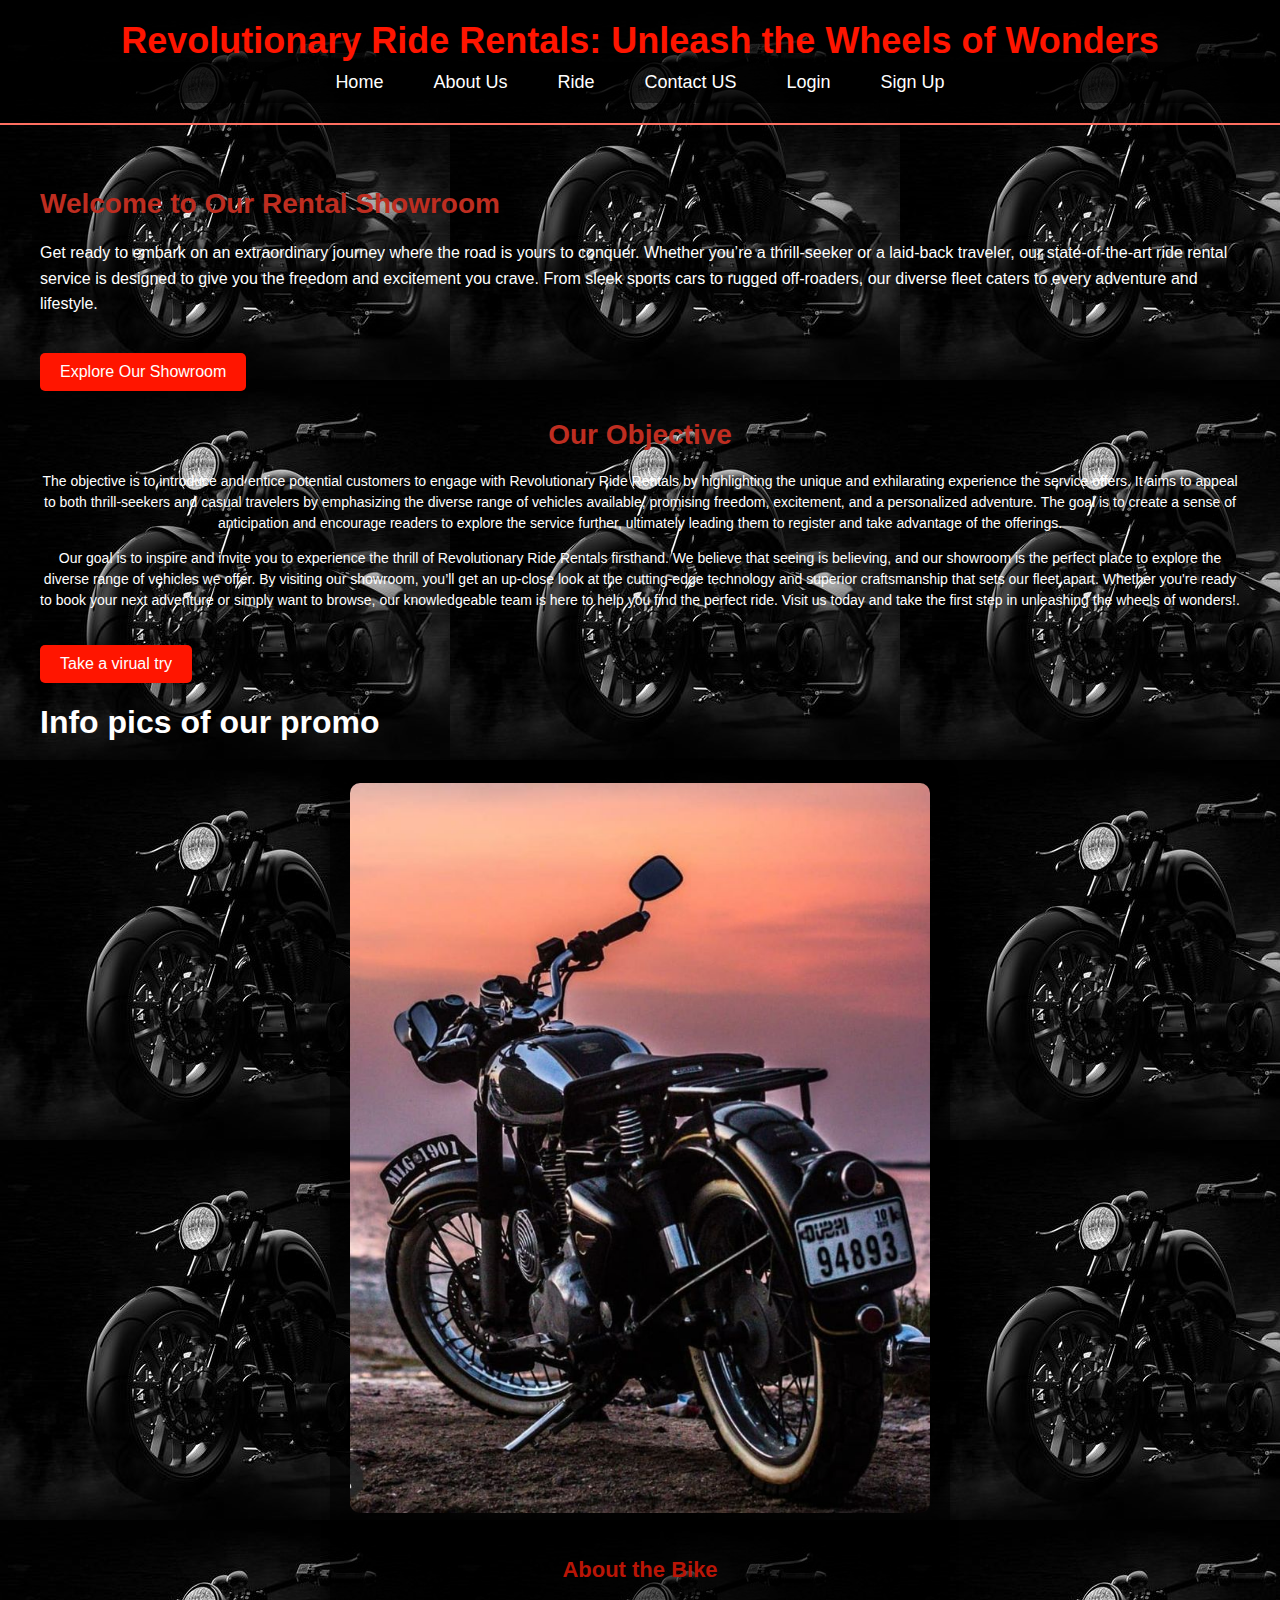
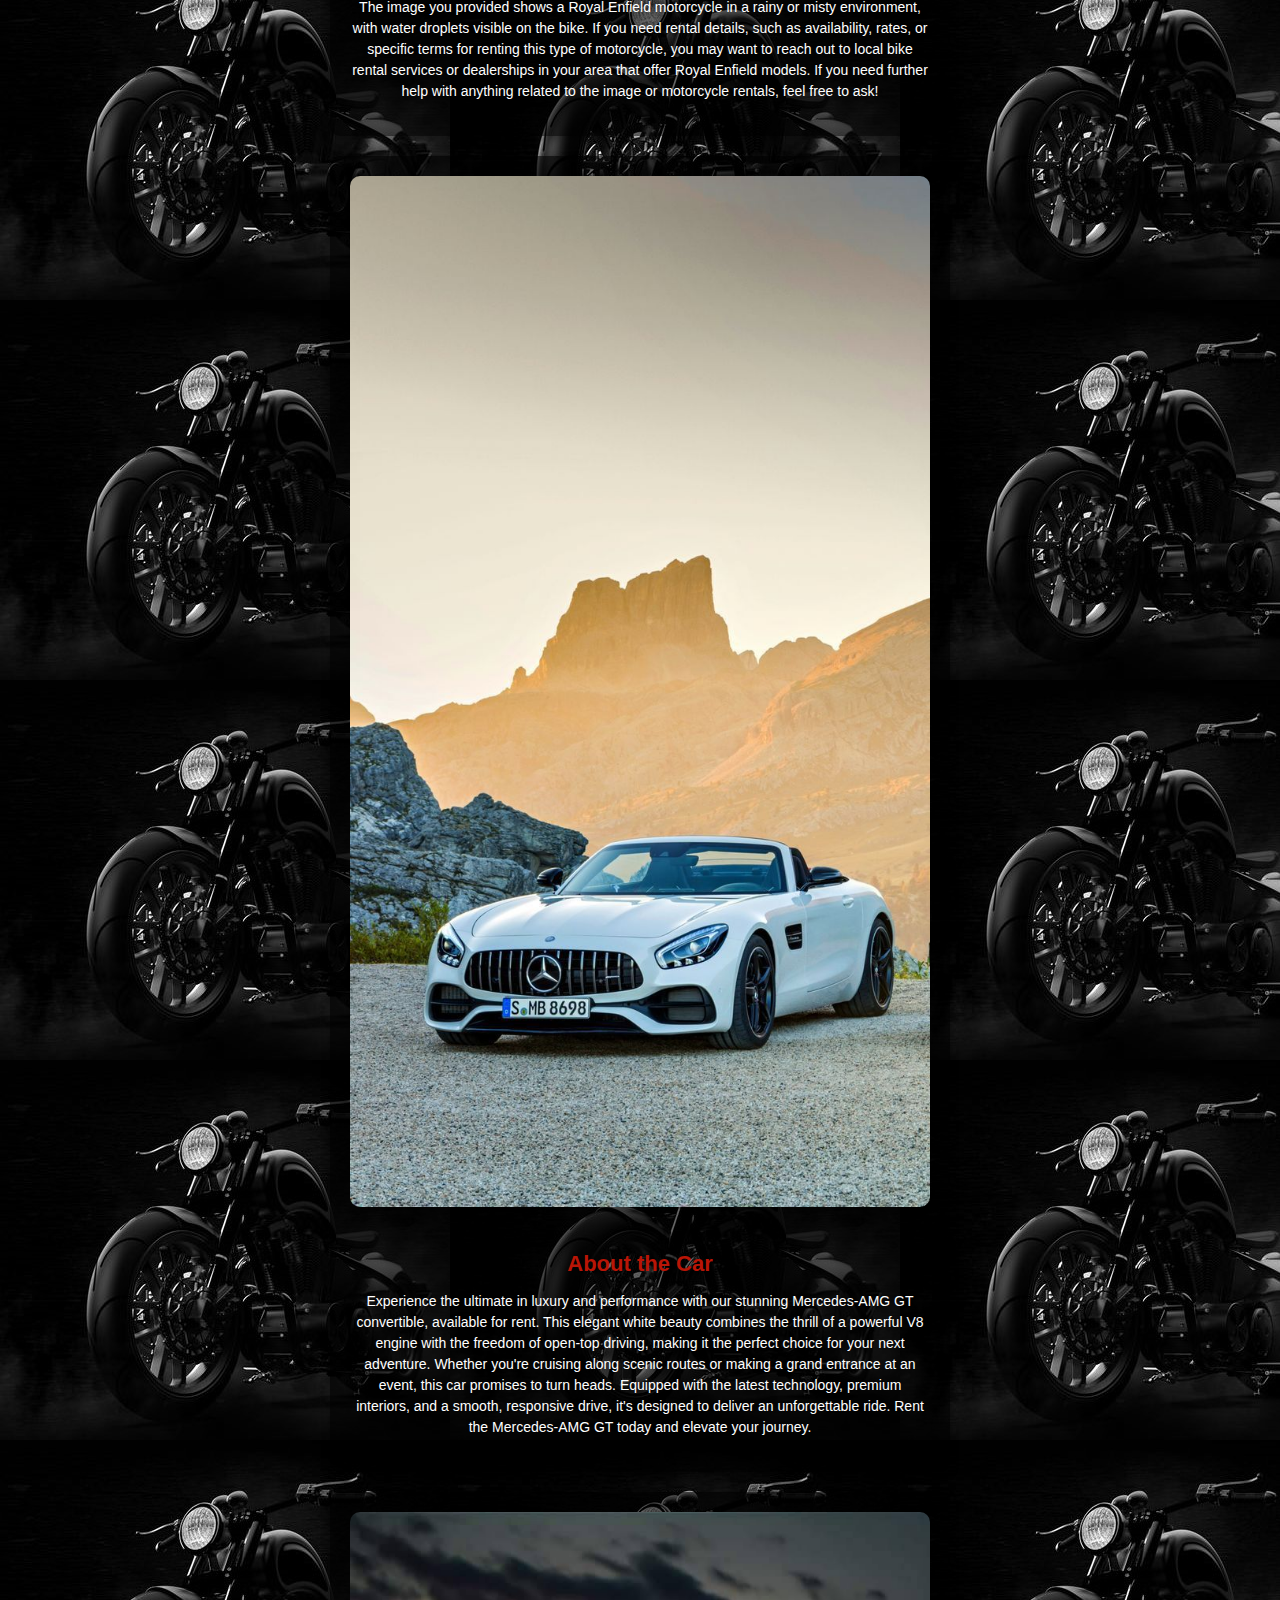
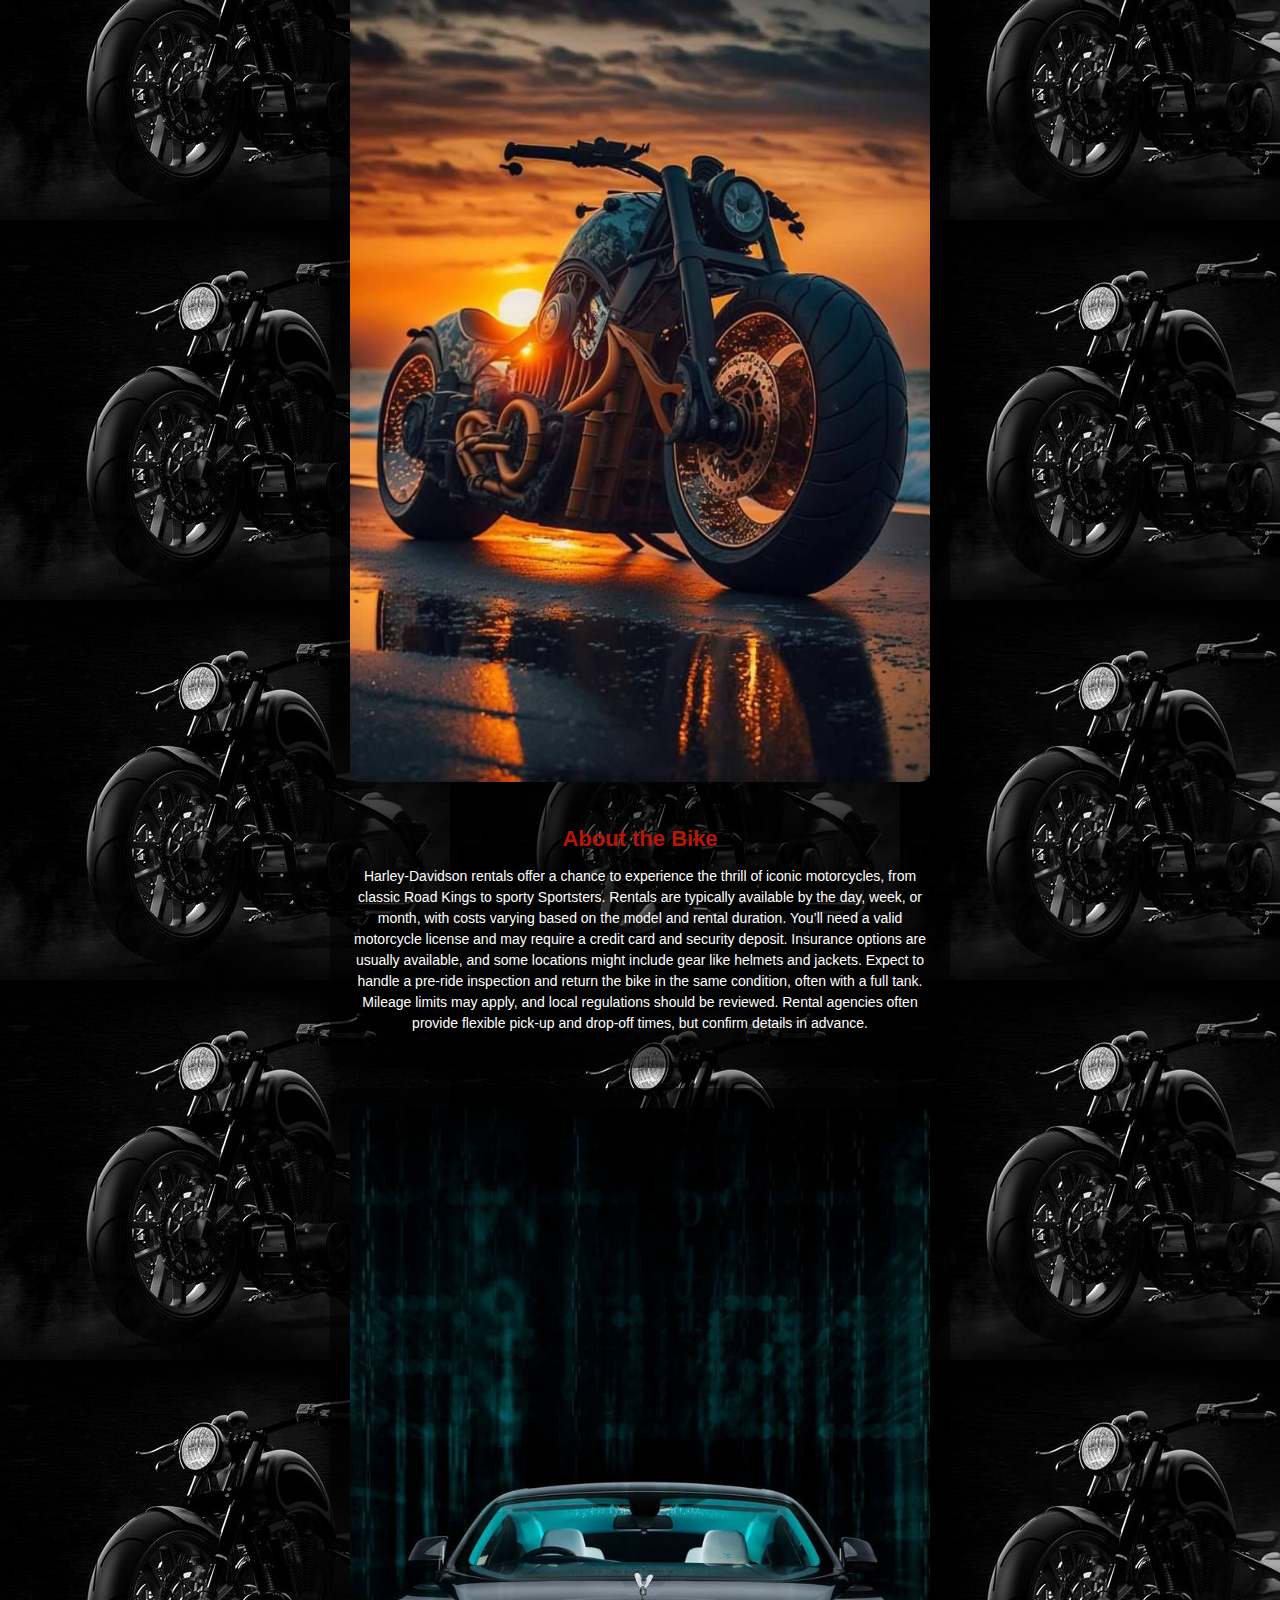
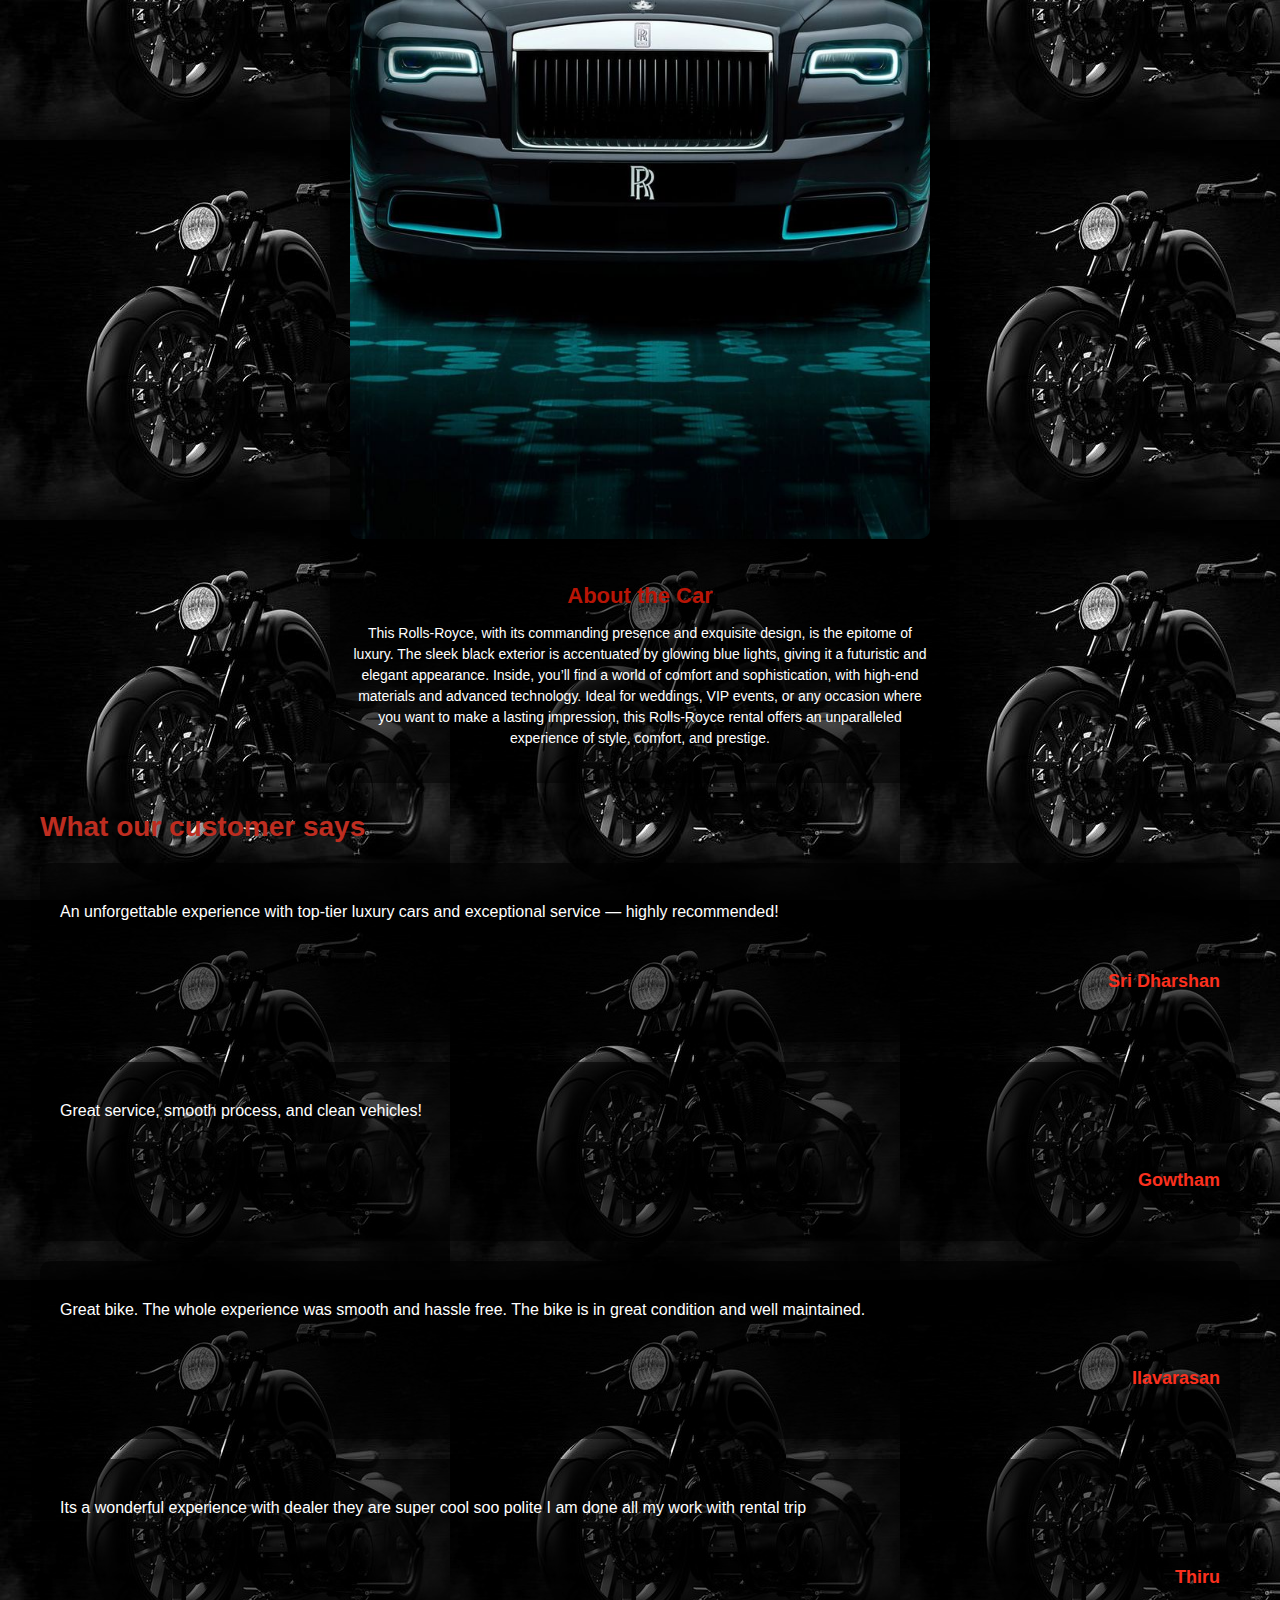
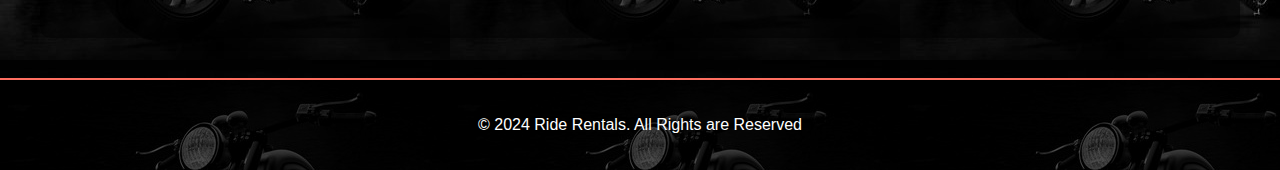
<file: index.html>
<html>
    <head>
        <title>Index - Ride Rentals</title>
        <link rel="stylesheet" href="index.css">
        <script src="signup.js"></script>
    </head>
    <body>
        <header>
            <div class="navbar">
                <center><h1>Revolutionary Ride Rentals: Unleash the Wheels of Wonders</h1></center>
                <nav>
                    <ul>
                        <li><a href="Home.html">Home</a></li>
                        <li><a href="about.html">About Us</a></li>
                        <li><a href="ride.html">Ride</a></li>
                        <li><a href="contact.html">Contact US</a></li>
                        <li><a href="login.html">Login</a></li>
                        <li><a href="signup.html">Sign Up</a></li>
                    </ul>
                </nav>
            </div>
        </header>
        <main>
            <section class="Ride Rentals">
                <h2> Welcome to Our Rental Showroom</h2>
                <p>
                    Get ready to embark on an extraordinary journey where the road is yours to conquer. Whether you’re a thrill-seeker or a laid-back traveler, our state-of-the-art ride rental service is designed to give you the freedom and excitement you crave. From sleek sports cars to rugged off-roaders, our diverse fleet caters to every adventure and lifestyle.
                </p>
                <a href="ride.html" class="btn"> Explore Our Showroom</a>
            </section>
            <section class="Ride Rental Overview">
                <h3> Our Objective </h3>
                <p>
                    The objective is to introduce and entice potential customers to engage with Revolutionary Ride Rentals by highlighting the unique and exhilarating experience the service offers. It aims to appeal to both thrill-seekers and casual travelers by emphasizing the diverse range of vehicles available, promising freedom, excitement, and a personalized adventure. The goal is to create a sense of anticipation and encourage readers to explore the service further, ultimately leading them to register and take advantage of the offerings.
                </p>
                <p>
                    Our goal is to inspire and invite you to experience the thrill of Revolutionary Ride Rentals firsthand. We believe that seeing is believing, and our showroom is the perfect place to explore the diverse range of vehicles we offer. By visiting our showroom, you’ll get an up-close look at the cutting-edge technology and superior craftsmanship that sets our fleet apart. Whether you're ready to book your next adventure or simply want to browse, our knowledgeable team is here to help you find the perfect ride. Visit us today and take the first step in unleashing the wheels of wonders!.
                </p>
                <a href="virtual-Rental.html" class="btn"> Take a virual try</a>
            </section> 
            <section class="Feature-Rentals">
                <h1>Info pics of our promo</h1>
                <div class="Rental-gallery">
                    <div class="Rental">
                        <center><img src="Pic-14.jpeg"/></center>
                        <h4>About the Bike</h4>
                        <p>The image you provided shows a Royal Enfield motorcycle in a rainy or misty environment, with water droplets visible on the bike. If you need rental details, such as availability, rates, or specific terms for renting this type of motorcycle, you may want to reach out to local bike rental services or dealerships in your area that offer Royal Enfield models. If you need further help with anything related to the image or motorcycle rentals, feel free to ask!</p>
                    </div>
                    <div class="Rental">
                        <center><img src="Pic-16.jpeg"/></center>
                        <h4>About the Car</h4>
                        <p>Experience the ultimate in luxury and performance with our stunning Mercedes-AMG GT convertible, available for rent. This elegant white beauty combines the thrill of a powerful V8 engine with the freedom of open-top driving, making it the perfect choice for your next adventure. Whether you're cruising along scenic routes or making a grand entrance at an event, this car promises to turn heads. Equipped with the latest technology, premium interiors, and a smooth, responsive drive, it's designed to deliver an unforgettable ride. Rent the Mercedes-AMG GT today and elevate your journey.</p>
                    </div>
                    <div class="Rental">
                        <center><img src="Pic-15.jpeg"/></center>
                        <h4>About the Bike</h4>
                        <p>Harley-Davidson rentals offer a chance to experience the thrill of iconic motorcycles, from classic Road Kings to sporty Sportsters. Rentals are typically available by the day, week, or month, with costs varying based on the model and rental duration. You’ll need a valid motorcycle license and may require a credit card and security deposit. Insurance options are usually available, and some locations might include gear like helmets and jackets. Expect to handle a pre-ride inspection and return the bike in the same condition, often with a full tank. Mileage limits may apply, and local regulations should be reviewed. Rental agencies often provide flexible pick-up and drop-off times, but confirm details in advance.
                    </div>
                    <div class="Rental">
                        <center><img src="Pic-17.jpeg"/></center>
                        <h4>About the Car</h4>
                        <p>This Rolls-Royce, with its commanding presence and exquisite design, is the epitome of luxury. The sleek black exterior is accentuated by glowing blue lights, giving it a futuristic and elegant appearance. Inside, you’ll find a world of comfort and sophistication, with high-end materials and advanced technology. Ideal for weddings, VIP events, or any occasion where you want to make a lasting impression, this Rolls-Royce rental offers an unparalleled experience of style, comfort, and prestige.</p>
                    </div>
                </div>
            </section>
            <Section class="customer-experience">
                <h3>What our customer says</h3>
                <div class="testimonials">
                    <div class="testimonials">
                        <p>An unforgettable experience with top-tier luxury cars and exceptional service — highly recommended!</p>
                        <h5>Sri Dharshan</h5>
                    </div>
                    <div class="testimonials">
                        <p>Great service, smooth process, and clean vehicles!</p>
                        <h5>Gowtham</h5>
                    </div>
                    <div class="testimonials">
                        <p>Great bike. The whole experience was smooth and hassle free. The bike is in great condition and well maintained.</p>
                        <h5>Ilavarasan</h5>
                    </div>
                    <div class="testimonials">
                        <p>
                            Its a wonderful experience with dealer they are super cool soo polite I am done all my work with rental trip</p>
                        <h5>Thiru</h5>
                    </div>
                </div>
            </Section>
        </main>
        <footer>
            <p>&copy; 2024 Ride  Rentals. All Rights are Reserved</p>
        </footer>
    </body>
</html>
</file>
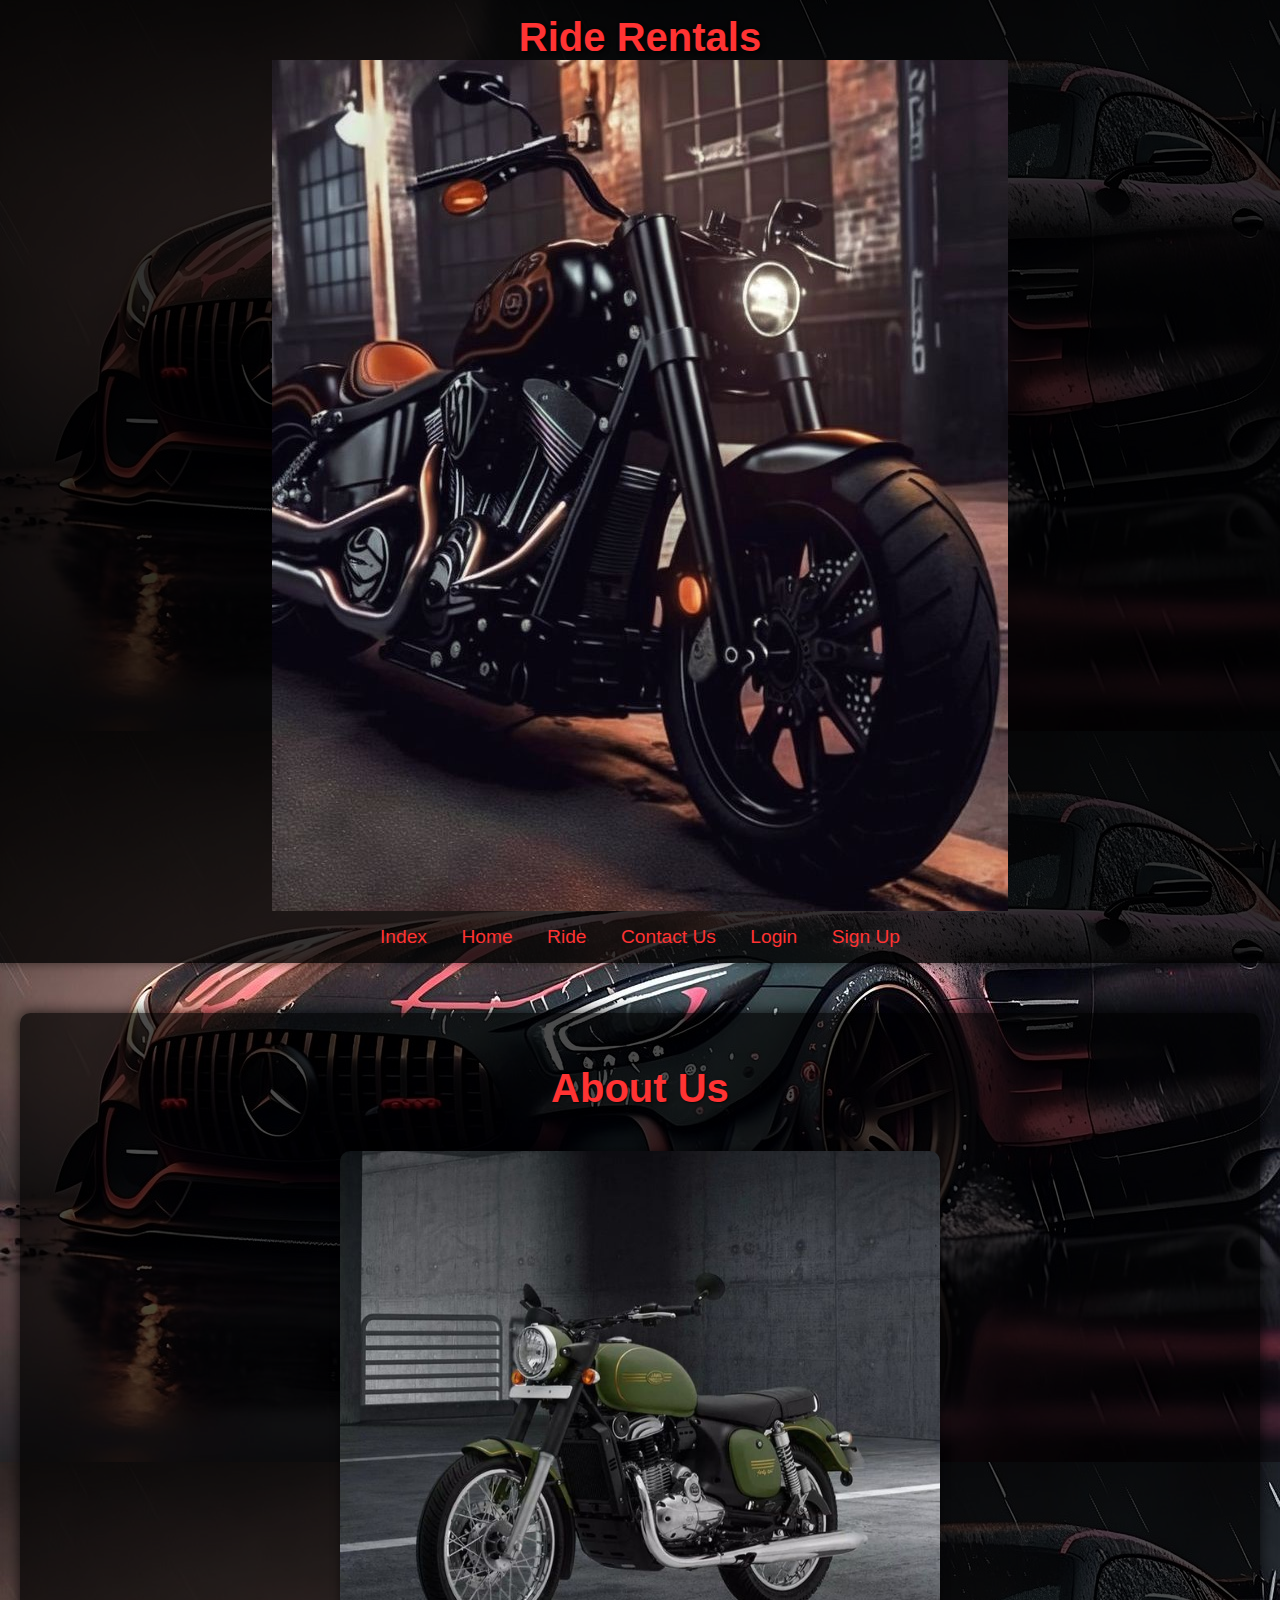
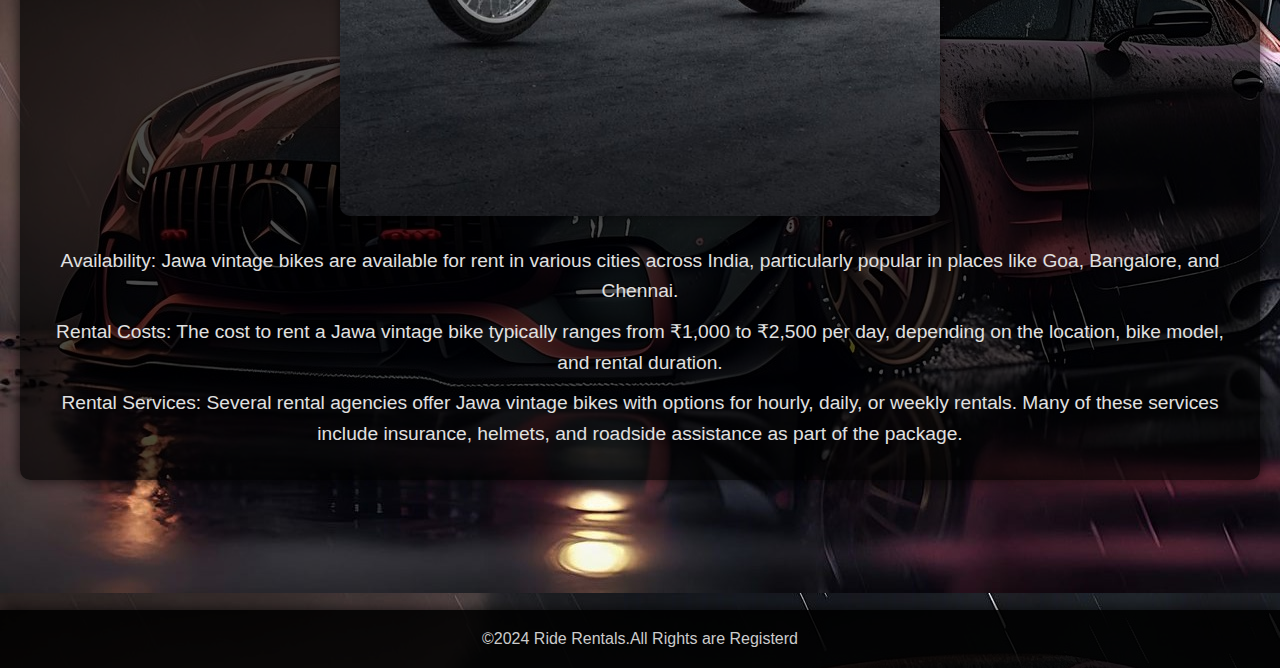
<file: about.html>
<html>
    <head>
        <title>About Us - Ride Rental</title>
        <link rel="stylesheet" href="about.css"/>
    </head>
    <body>
        <header>
            <div class="navbar">
                <h1>Ride Rentals</h1>
                <img src="Pic-27.jpg"/>
                <nav>
                    <ul>
                        <li><a href="index.html">Index</a></li>
                        <li><a href="Home.html">Home</a></li>
                        <li><a href="ride.html">Ride</a></li>
                        <li><a href="contact.html">Contact Us</a></li>
                        <li><a href="login.html">Login</a></li>
                        <li><a href="signup.html">Sign Up</a></li>
                    </ul>
                </nav>
            </div>
        </header>
        <main>
            <section class="about">
                <h2>About Us</h2>
                <img src="Pic-26.jfif">
                <p>Availability: Jawa vintage bikes are available for rent in various cities across India, particularly popular in places like Goa, Bangalore, and Chennai.</p>
                <p>Rental Costs: The cost to rent a Jawa vintage bike typically ranges from ₹1,000 to ₹2,500 per day, depending on the location, bike model, and rental duration.</p>
                <p>Rental Services: Several rental agencies offer Jawa vintage bikes with options for hourly, daily, or weekly rentals. Many of these services include insurance, helmets, and roadside assistance as part of the package.</p>
            </section>
        </main>
        <footer>
            <p>&copy;2024 Ride Rentals.All Rights are Registerd</p>
        </footer>
    </body>
</html>
</file>
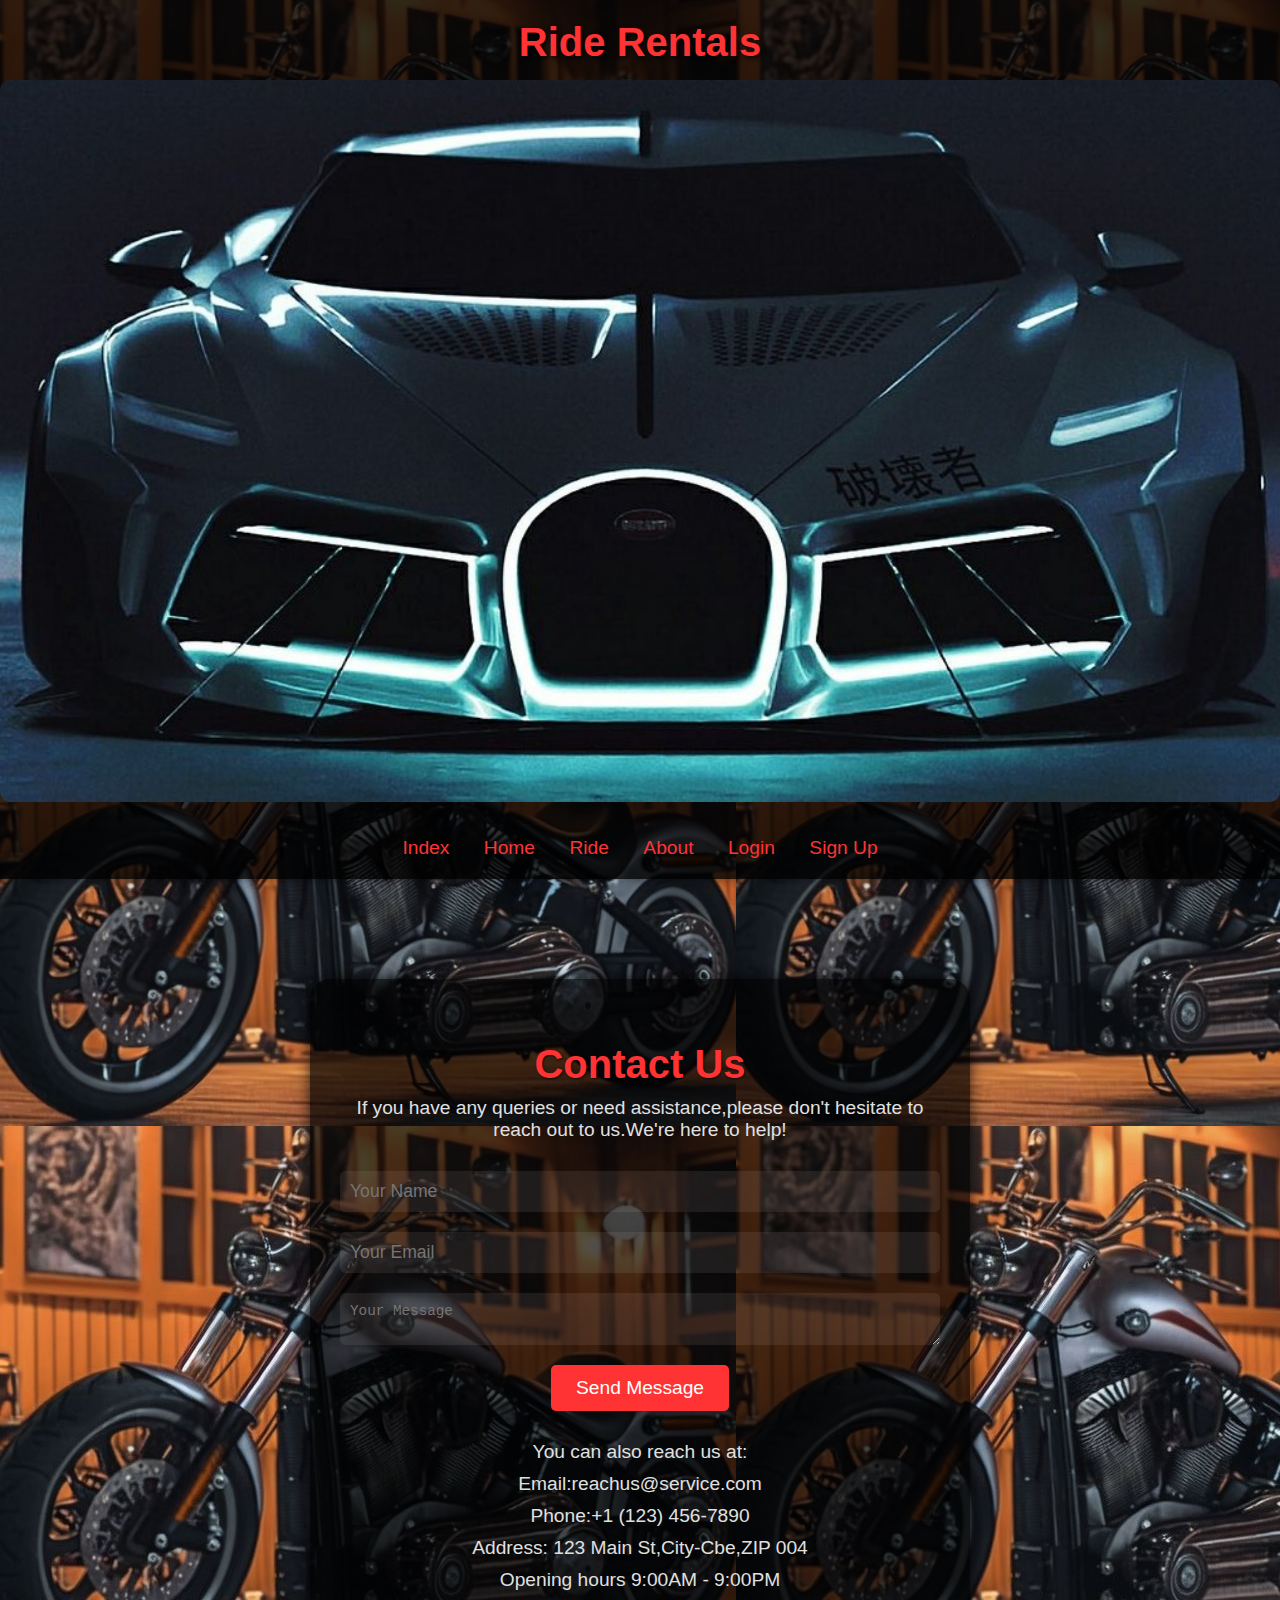
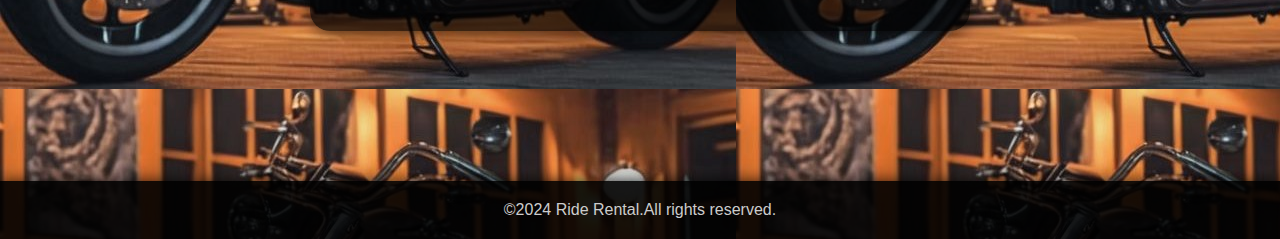
<file: contact.html>
<html>
    <head>
        <title>Contact Us - Ride Rental</title>
        <link rel="stylesheet"href="contact.css">
    </head>
    <body>
        <header>
            <div class="navbar">
        <h1>Ride Rentals</h1>
        <img src="Pic-30.jpg"/>
        <nav>
            <ul>
                <li><a href="index.html">Index</a></li>
                <li><a href="Home.html">Home</a></li>
                <li><a href="ride.html">Ride</a></li>
                <li><a href="about.html">About</a></li>
                <li><a href="login.html">Login</a></li>
                <li><a href="signup.html">Sign Up</a></li>
            </ul>
        </nav>
            </div>
        </header>
        <main>
            <section class="contact">
              <h2>Contact Us</h2>  
<p>If you have any queries or need assistance,please don't hesitate to reach out to us.We're here to help!</p>
<form action="/contact"method="post">
    <input type="text"name="name"placeholder="Your Name"required>
    <input type="email"name="email"placeholder="Your Email"required>
    <textarea name="message"placeholder="Your Message"required></textarea>
<button type="Submit">Send Message</button>
</form>
<p>You can also reach us at:</p>
<p>Email:reachus@service.com</p>
<p>Phone:+1 (123) 456-7890</P>
    <p>Address: 123 Main St,City-Cbe,ZIP 004</p>
    <P>Opening hours 9:00AM - 9:00PM </P>
            </section>
        </main>
        <footer>
            <p>&copy;2024 Ride Rental.All rights reserved.</p>
        </footer>
    </body>
</html>
</file>
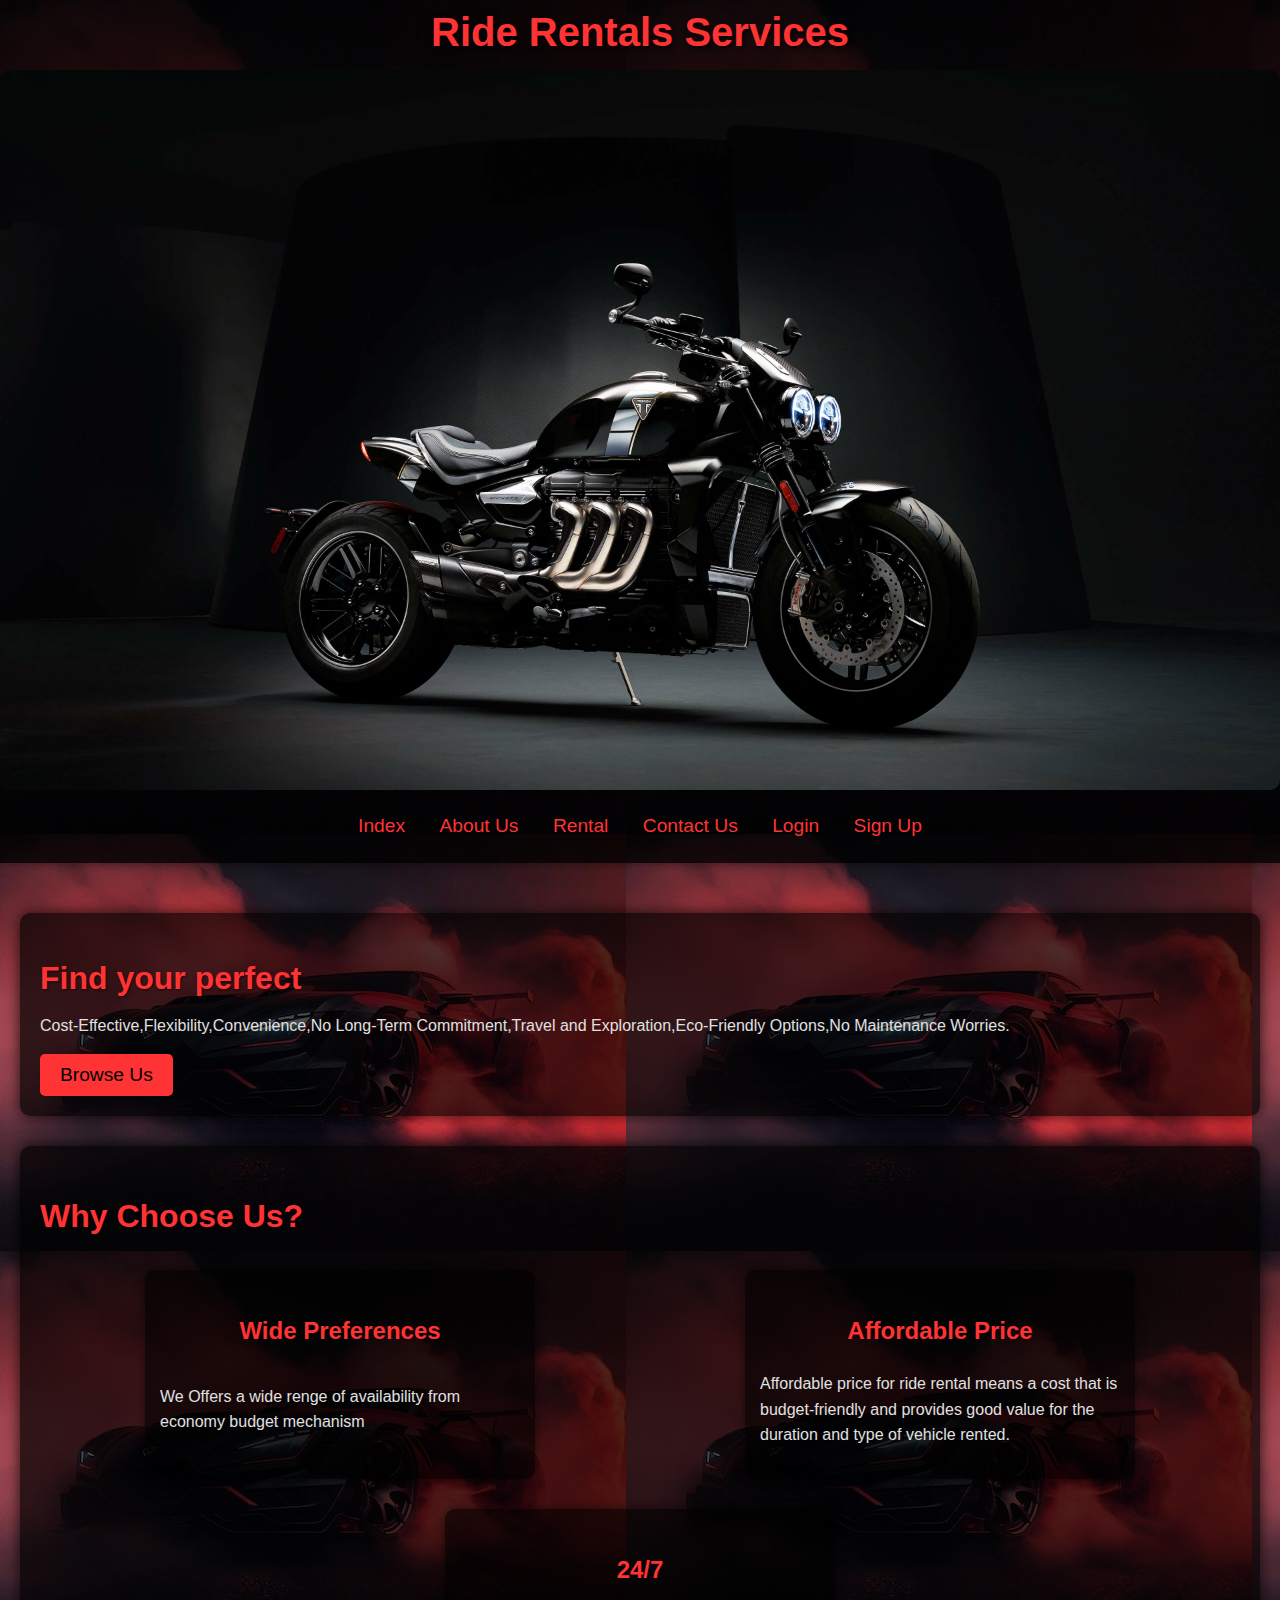
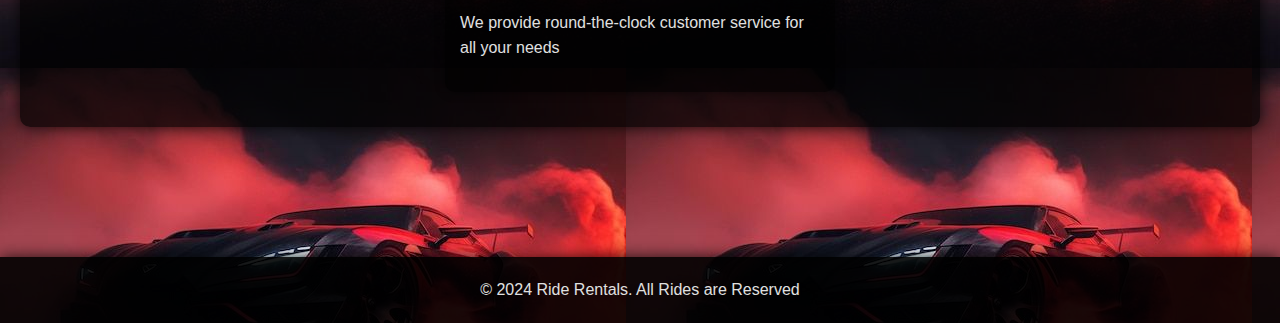
<file: Home.html>
<html>
    <head>
        <title>Home - Ride Rentals </title>
        <link rel="stylesheet" href="Home.css">
    </head>
    <body>
        <header>
            <div class="navbar">
                <center><h1>Ride Rentals Services</h1></center>
                <img src="Pic-3.jpg">
                <nav>
                    <ul>
                        <li><a href="index.html">Index</a></li>
                        <li><a href="about.html">About Us</a></li>
                        <li><a href="ride.html">Rental</a></li>
                        <li><a href="contact.html">Contact Us</a></li>
                        <li><a href="login.html">Login</a></li>
                        <li><a href="signup.html">Sign Up</a></li>
                    </ul>
                </nav>
            </div>
        </header>
        <main>
            <section class="Fantastic">
                <h2>Find your perfect</h2>
                <p>Cost-Effective,Flexibility,Convenience,No Long-Term Commitment,Travel and Exploration,Eco-Friendly Options,No Maintenance Worries.</p>
                <a href="ride.html" class="btn">Browse Us</a>
            </section>
            <section class="services">
                <h3>Why Choose Us?</h3>
                <div class="service-cards">
                    <div class="service-cards">
                        <h4>Wide Preferences</h4>
                        <p>We Offers a wide renge of availability from economy budget mechanism</p>
                    </div>
                    <div class="service-cards">
                        <h4>Affordable Price</h4>
                        <p>Affordable price for ride rental means a cost that is budget-friendly and provides good value for the duration and type of vehicle rented.</p>
                    </div>
                    <div class="service-cards">
                        <h4>24/7</h4>
                        <p>We provide round-the-clock customer service for all your needs</p>
                    </div>
                </div>
            </section>
        </main>
        <footer>
            <p>&copy; 2024 Ride Rentals. All Rides are Reserved</p>
        </footer>
    </body>
</html>
</file>
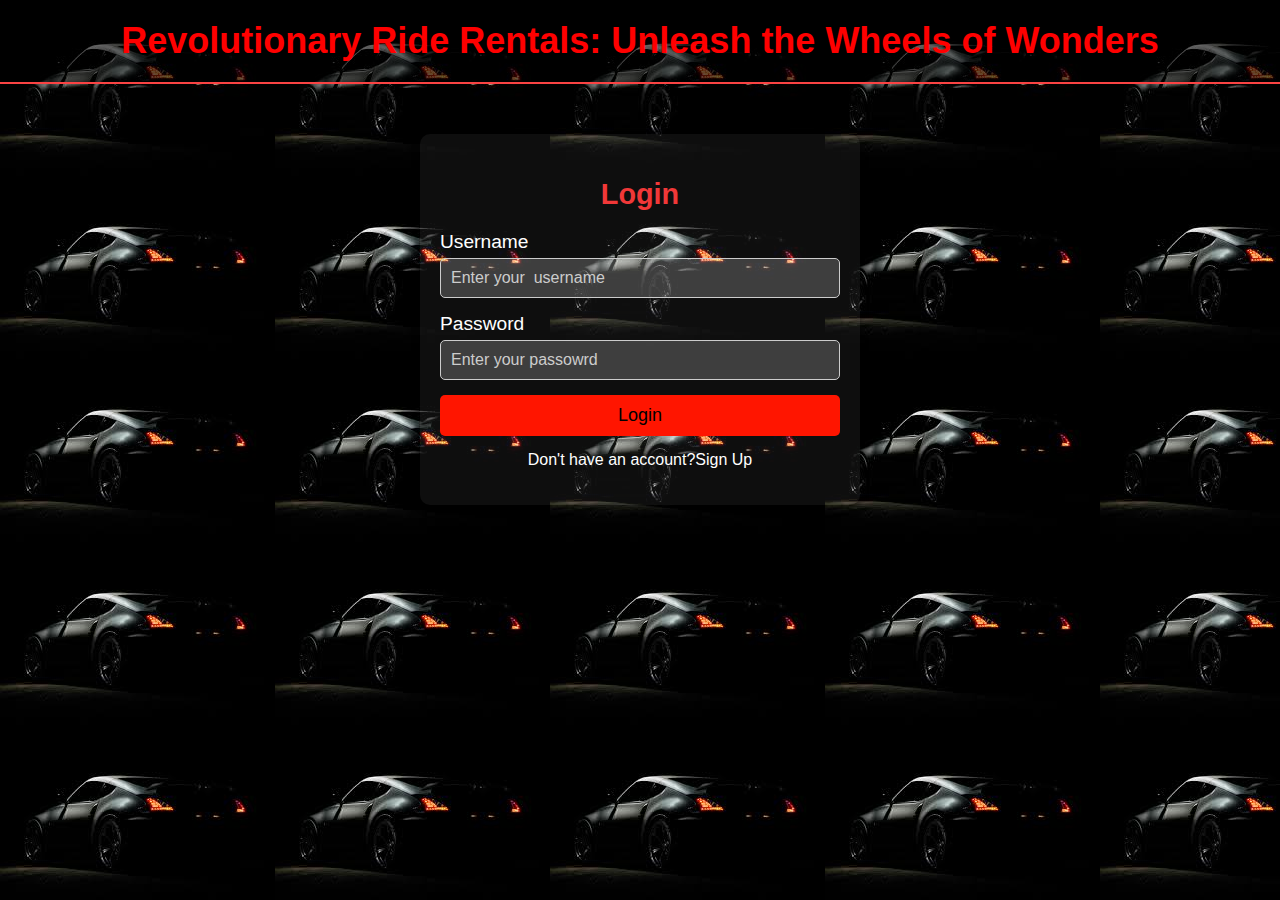
<file: login.html>
<html>
    <head>
        <title>Login - Ride Rentals</title>
        <link rel="stylesheet"href="login.css">
        <script src="login.js"></script>
    </head>
    <body>
        <header>
            <center><h1>Revolutionary Ride Rentals: Unleash the Wheels of Wonders</h1> </center>
        </header>
        <main>
            <div class="cpy-container">
                <h2>Login</h2>
                <form action="/login"method="post">
                    <div class="form-group">
    <label for="username">Username</label>
    <input type="text"id="username"name="username"placeholder="Enter your  username"required>
                    </div>
                    <div class="form-group">
<label for="password">Password</label>
<input type="password" id="password"name="password" placeholder="Enter your passowrd"required>
                    </div>
<button type="submit">Login</button>
<p>Don't have an account?<a href="Signup.html">Sign Up</a></p>
                </form>
            </div>
        </main>
    </body>
</html>
</file>
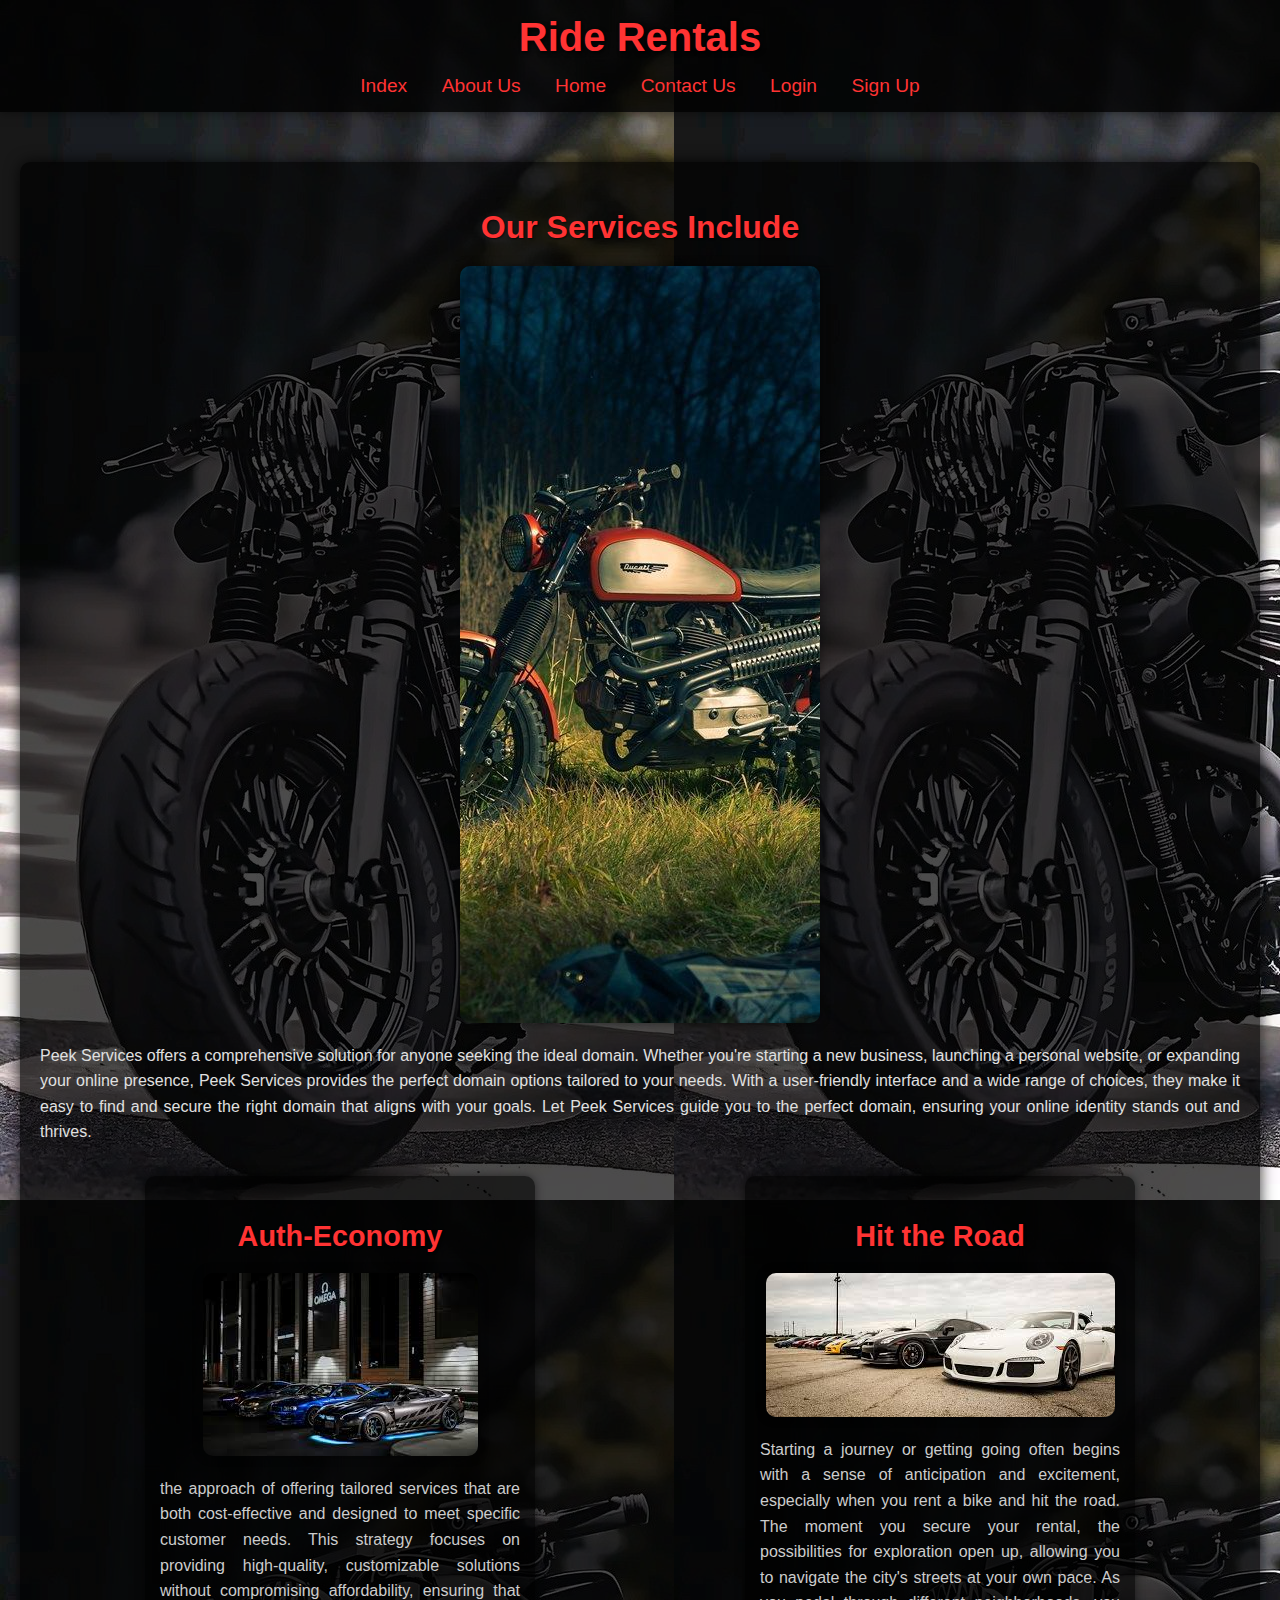
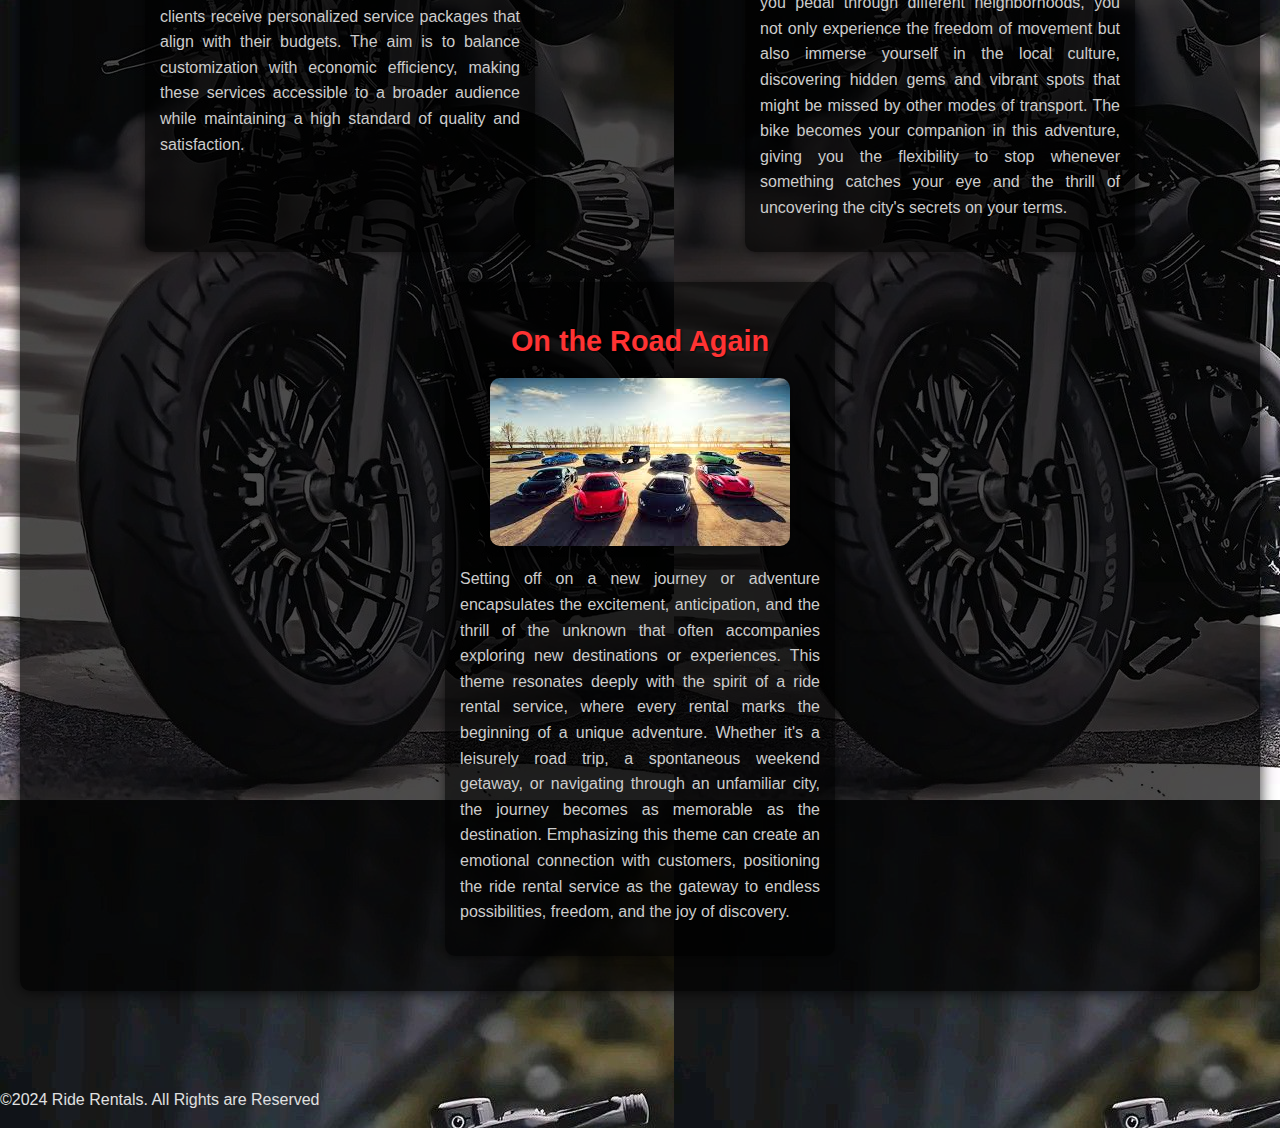
<file: ride.html>
<html>
    <head>
        <title>Ride - Ride Rentals</title>
        <link rel="stylesheet" href="ride.css">
    </head>
    <body>
        <header>
            <div class="navbar">
                <h1>Ride Rentals</h1>
                <nav>
                    <ul>
                        <li><a href="index.html">Index</a></li>
                        <li><a href="about.html">About Us</a></li>
                        <li><a href="Home.html">Home</a></li>
                        <li><a href="contact.html">Contact Us</a></li>
                        <li><a href="login.html">Login</a></li>
                        <li><a href="signup.html">Sign Up</a></li>
                    </ul>
                </nav>
            </div>
        </header>
        <main>
            <section class="Our-Services">
                <h2>Our Services Include</h2>
                <img src="Pic-25.jfif">
                <center><p>Peek Services offers a comprehensive solution for anyone seeking the ideal domain. Whether you're starting a new business, launching a personal website, or expanding your online presence, Peek Services provides the perfect domain options tailored to your needs. With a user-friendly interface and a wide range of choices, they make it easy to find and secure the right domain that aligns with your goals. Let Peek Services guide you to the perfect domain, ensuring your online identity stands out and thrives.</p></center>
                <div class="grid">
                    <div class="service-cards">
                        <h3>Auth-Economy</h3>
                        <img src="Pic-12.jpeg">
                        <p>the approach of offering tailored services that are both cost-effective and designed to meet specific customer needs. This strategy focuses on providing high-quality, customizable solutions without compromising affordability, ensuring that clients receive personalized service packages that align with their budgets. The aim is to balance customization with economic efficiency, making these services accessible to a broader audience while maintaining a high standard of quality and satisfaction.</p>
                    </div>
                    <div class="service-cards">
                        <h3>Hit the Road</h3>
                        <img src="Pic-13.jpeg">
                        <p>Starting a journey or getting going often begins with a sense of anticipation and excitement, especially when you rent a bike and hit the road. The moment you secure your rental, the possibilities for exploration open up, allowing you to navigate the city's streets at your own pace. As you pedal through different neighborhoods, you not only experience the freedom of movement but also immerse yourself in the local culture, discovering hidden gems and vibrant spots that might be missed by other modes of transport. The bike becomes your companion in this adventure, giving you the flexibility to stop whenever something catches your eye and the thrill of uncovering the city's secrets on your terms.</p>
                    </div>
                    <div class="service-cards">
                        <h3>On the Road Again</h3>
                        <img src="Pic-11.jpeg">
                        <p>Setting off on a new journey or adventure encapsulates the excitement, anticipation, and the thrill of the unknown that often accompanies exploring new destinations or experiences. This theme resonates deeply with the spirit of a ride rental service, where every rental marks the beginning of a unique adventure. Whether it's a leisurely road trip, a spontaneous weekend getaway, or navigating through an unfamiliar city, the journey becomes as memorable as the destination. Emphasizing this theme can create an emotional connection with customers, positioning the ride rental service as the gateway to endless possibilities, freedom, and the joy of discovery.</p>
                    </div>
                </div>
            </section>
        </main>
        <p>&copy;2024 Ride Rentals. All Rights are Reserved</p>
    </body>
</html>
</file>
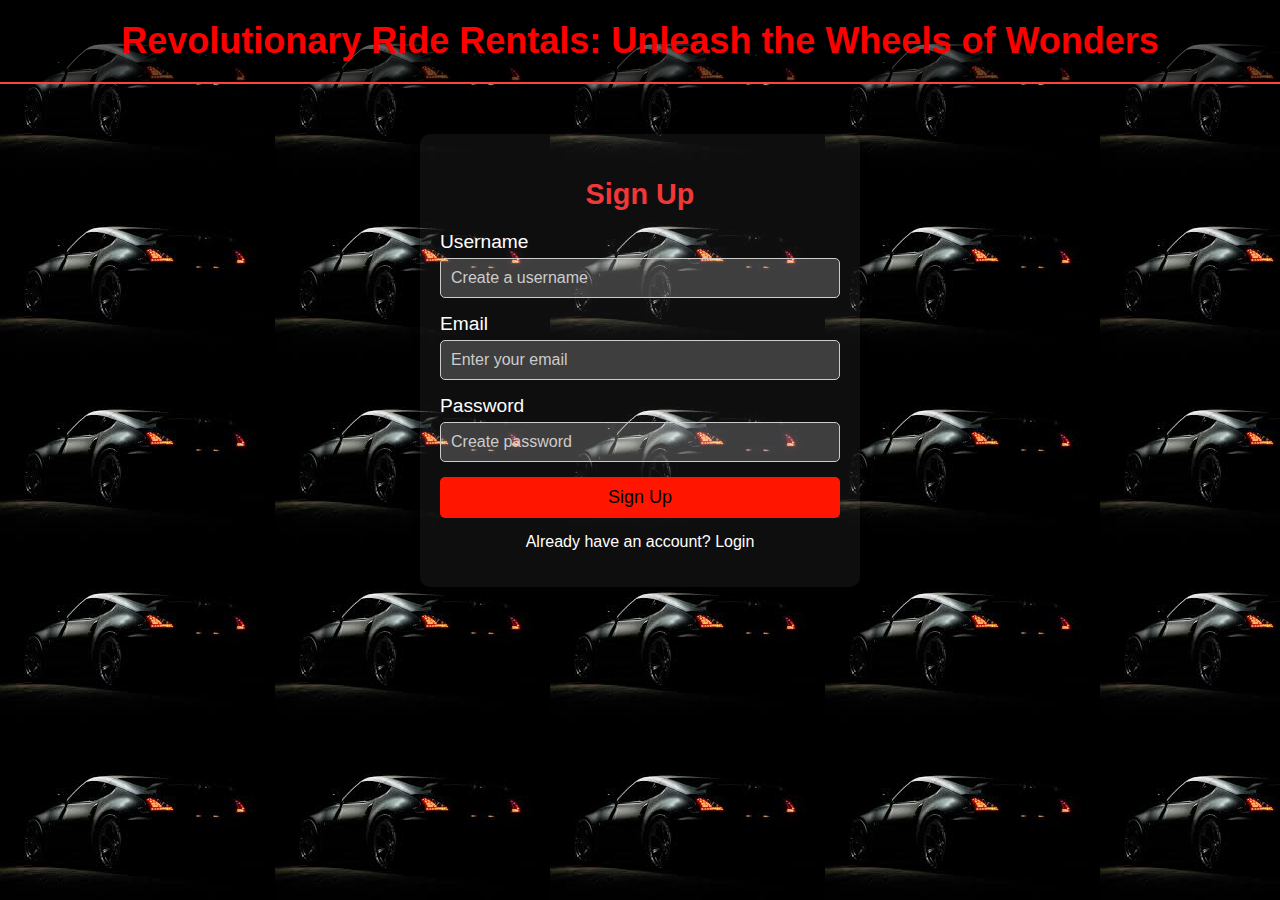
<file: signup.html>
<html >
<head>
    <title>Sign Up - Ride Rentals</title>
    <link rel="stylesheet" href="signup.css">
    <script src="signup.js"></script>
</head>
<body>
    <header>
        <center><h1>Revolutionary Ride Rentals: Unleash the Wheels of Wonders</h1></center>
    </header>
    <main>
        <div class="cpy-container">
            <h2>Sign Up</h2>
            <form action="/signup" method="post">
                <div class="form-group">
                    <label for="username">Username</label>
                    <input type="text" id="username" name="username" placeholder="Create a username" required>
                </div>
                <div class="form-group">
                    <label for="email">Email</label>
                    <input type="email" id="email" name="email" placeholder="Enter your email" required>
                </div>
                <div class="form-group">
                    <label for="password">Password</label>
                    <input type="password" id="password" name="password" placeholder="Create password" required>
                </div>
                <button type="submit">Sign Up</button>
                <p>Already have an account? <a href="login.html">Login</a></p>
            </form>
        </div>
    </main>
</body>
</html>
</file>
<file: index.css>
body{
    margin: 0;
    padding: 0;
    font-family: Arial, sans-serif;
    background: url('Pic-19.jpeg');
    background-size: auto;
    color: #fff;
}
header{
    background: rgba(0, 0, 0, 0.7);
    padding: 20px 0;
    border-bottom: 2px solid #ff6f61;
}
.navbar h1{
    margin: 0;
    font-size: 36px;
    color: #ff1500;
}
nav ul{
    list-style-type: none;
    padding: 0;
    margin: 0;
    display: flex;
    justify-content: center;
    background: rgba(0, 0, 0, 0.6);
    padding: 10px;
}
nav ul li{
    margin: 0 15px;
}
nav ul li a{
    text-decoration: none;
    color: #fff;
    font-size: 18px;
    padding: 10px;
    transition: color 0.3s;
}
nav ul li a:hover{
    color: #ff6f61;
}
main{
    padding: 40px;
}
section{
    margin-bottom: 40px;
    padding: 20px;
    display:contents;
    background: rgba(0, 0, 0, 0.7);
    border-radius: 10px;
    box-shadow: 0 4px 8px rgba(0, 0, 0, 0.3);
}
section h2, section h3{
    color: #be2d20;
    margin-bottom: 20px;
    font-size: 28px;
}
section p{
    line-height: 1.6;
    font-size: 16px;
}
section .btn{
    display: inline-block;
    padding: 10px 20px;
    margin-top: 20px;
    background-color: #ff1500;
    color: #fff;
    text-decoration: none;
    border-radius: 5px;
    transition: background-color 0.3s;
}
section .btn:hover{
    background-color: #e65c50;
}
.Rental-gallery{
    display: flex;
    flex-wrap: wrap;
    gap: 20px;
    justify-content: center;
}
.Rental{
    width: calc(50% - 20px);
    background: rgba(0, 0, 0, 0.6);
    padding: 20px;
    border-radius: 10px;
    box-shadow: 0 4px 8px rgba(0, 0, 0, 0.3);
    text-align: center;
}
.Rental img{
    max-width: 100%;
    border-radius: 10px;
    margin-bottom: 15px;
}
.Rental h4{
    color: #b91506;
    margin-bottom: 10px;
    font-size: 22px;
}
.Rental p{
    font-size: 14px;
    line-height: 1.5;
}
.testimonials{
    display: flex;
    flex-direction: column;
    gap: 20px;
}
.testimonials .testimonials{
    background: rgba(0, 0, 0, 0.6);
    padding: 20px;
    border-radius: 10px;
    box-shadow: 0 4px 8px rgba(0, 0, 0, 0.3);
}
.testimonials p{
    font-size: 16px;
    line-height: 1.6;
    color: #fff;
}
.testimonials h5{
    margin-top: 10px;
    font-size: 18px;
    color: #fa301e;
    text-align: right;
}
footer{
    text-align: center;
    padding: 20px;
    background: rgba(0, 0, 0, 0.7);
    border-top: 2px solid #ff6f61;
    color: white;
}
</file>
<file: about.css>
body{
    font-family: 'Arial', sans-serif;
    background: url('Pic-28.jpg');
    background-size: auto;
    color: #ffffff;
    margin: 0;
    padding: 0;
}
header{
    background: rgba(0, 0, 0, 0.8);
    padding: 15px 0;
    box-shadow: 0px 0px 10px rgba(0, 0, 0, 0.5);
    text-align: center;
}
header h1{
    color: #ff3333;
    text-shadow: 2px 2px 4px rgba(0, 0, 0, 0.8);
    margin: 0;
    font-size: 2.5em;
}
header marquee img{
    width: 100%;
    height: auto;
    border-radius: 10px;
    margin: 15px 0;
}
.navbar nav ul{
    list-style-type: none;
    padding: 0;
    margin: 15px 0 0 0;
    text-align: center;
}
.navbar nav ul li{
    display: inline-block;
    margin: 0 15px;
}
.navbar nav ul li a{
    color: #ff3333;
    text-decoration: none;
    font-size: 1.2em;
    transition: color 0.3s ease;
}
.navbar nav ul li a:hover{
    color: #ffffff;
}
main{
    padding: 50px 20px;
}
section.about{
    background: rgba(0, 0, 0, 0.7);
    border-radius: 10px;
    padding: 20px;
    margin-bottom: 30px;
    box-shadow: 0px 0px 15px rgba(0, 0, 0, 0.8);
    text-align: center;
}
section.about h2{
    color: #ff3333;
    margin-bottom: 20px;
    font-size: 2.5em;
    text-shadow: 1px 1px 2px rgba(0, 0, 0, 0.7);
}
section.about img{
    width: 50%;
    height: auto;
    border-radius: 10px;
    margin: 20px 0;
    box-shadow: 0px 0px 10px rgba(0, 0, 0, 0.5);
}
section.about p{
    color: #e0e0e0;
    line-height: 1.6em;
    font-size: 1.2em;
    margin: 10px 0;
}
footer{
    background: rgba(0, 0, 0, 0.9);
    padding: 20px 0;
    text-align: center;
    color: #cccccc;
    margin-top: 50px;
    box-shadow: 0px 0px 15px rgba(0, 0, 0, 0.8);
}
footer p{
    margin: 0;
    font-size: 1em;
}
</file>
<file: contact.css>
body{
    font-family: 'Arial', sans-serif;
    background: url('Pic-29.jpg');
    background-size: auto;
    color: #ffffff;
    margin: 0;
    padding: 0;
}
header{
    background: rgba(0, 0, 0, 0.8);
    padding: 20px 0;
    box-shadow: 0px 0px 10px rgba(0, 0, 0, 0.5);
    text-align: center;
}
header h1{
    color: #ff3333;
    text-shadow: 2px 2px 4px rgba(0, 0, 0, 0.8);
    margin: 0;
    font-size: 2.5em;
}
header img{
    width: 100%;
    height: auto;
    border-radius: 10px;
    margin: 15px 0;
}
.navbar nav ul{
    list-style-type: none;
    padding: 0;
    margin: 20px 0 0 0;
    text-align: center;
}
.navbar nav ul li{
    display: inline-block;
    margin: 0 15px;
}
.navbar nav ul li a{
    color: #ff3333;
    text-decoration: none;
    font-size: 1.2em;
    transition: color 0.3s ease;
}
.navbar nav ul li a:hover{
    color: #ffffff;
}
main{
    padding: 50px 20px;
}
section.contact{
    background: rgba(0, 0, 0, 0.7);
    border-radius: 20px;
    padding: 30px;
    margin: 50px auto;
    max-width: 600px;
    box-shadow: 0px 0px 15px rgba(0, 0, 0, 0.8);
    text-align: center;
}
section.contact h2{
    color: #ff3333;
    margin-bottom: 0px;
    font-size: 2.5em;
    text-shadow: 1px 1px 2px rgba(0, 0, 0, 0.7);
}
section.contact p{
    color: #e0e0e0;
    font-size: 1.2em;
    margin: 10px 0;
}
section.contact form{
    margin: 30px 0;
}
section.contact input[type="text"],
section.contact input[type="email"],
section.contact textarea{
    width: 100%;
    padding: 10px;
    margin-bottom: 20px;
    border: none;
    border-radius: 5px;
    background: rgba(216, 197, 197, 0.1);
    color: #ffffff;
    font-size: 1.1em;
}
section.contact button[type="submit"]{
    background: #ff3333;
    color: #ffffff;
    padding: 12px 25px;
    border: none;
    border-radius: 5px;
    font-size: 1.2em;
    cursor: pointer;
    transition: background 0.3s ease;
}
section.contact button[type="submit"]:hover{
    background: #e62e2e;
}
footer{
    background: rgba(0, 0, 0, 0.9);
    padding: 20px 0;
    text-align: center;
    color: #cccccc;
    margin-top: 50px;
    box-shadow: 0px 0px 15px rgba(0, 0, 0, 0.8);
}
footer p{
    margin: 0;
    font-size: 1em;
}
</file>
<file: Home.css>
body{
    font-family: Arial, sans-serif;
    background: url('Pic-21.jfif'); 
    background-size: auto;
    margin: 0;
    padding: 0;
    color: #ffffff;
}
header{
    background: rgba(0, 0, 0, 0.8);
    padding: 10px 0;
    box-shadow: 0px 0px 10px rgba(0, 0, 0, 0.5);
    text-align: center;
}
header h1{
    color: #ff3333;
    text-shadow: 2px 2px 4px rgba(0, 0, 0, 0.8);
    margin: 0;
    font-size: 2.5em;
}
header img{
    width: 100%;
    height: auto;
    border-radius: 10px;
    margin: 15px 0;
}
.navbar nav ul{
    list-style-type: none;
    padding: 0;
    text-align: center;
    margin-top: 10px;
}
.navbar nav ul li{
    display: inline;
    margin: 0 15px;
}
.navbar nav ul li a{
    color: #ff3333;
    text-decoration: none;
    font-size: 1.2em;
    transition: color 0.3s ease;
}
.navbar nav ul li a:hover{
    color: #ffffff;
}
main{
    padding: 50px 20px;
}
section{
    background: rgba(0, 0, 0, 0.7);
    border-radius: 10px;
    padding: 20px;
    margin-bottom: 30px;
    box-shadow: 0px 0px 15px rgba(0, 0, 0, 0.8);
}
h2, h3{
    color: #ff3333;
    margin-bottom: 15px;
    font-size: 2em;
    text-shadow: 1px 1px 2px rgba(0, 0, 0, 0.7);
}
p{
    color: #e0e0e0;
    line-height: 1.6em;
}
.btn{
    display: inline-block;
    padding: 10px 20px;
    background-color: #ff3333;
    color: #000000;
    text-decoration: none;
    border-radius: 5px;
    font-size: 1.2em;
    transition: background-color 0.3s ease;
}
.btn:hover{
    background-color: #cc0000;
}
.service-cards{
    display: flex;
    flex-wrap: wrap;
    justify-content: space-around;
    margin-top: 20px;
}
.service-cards .service-cards{
    background: rgba(0, 0, 0, 0.6);
    border-radius: 10px;
    margin: 15px;
    padding: 15px;
    width: 30%;
    box-shadow: 0px 0px 10px rgba(0, 0, 0, 0.5);
}
.service-cards h4{
    color: #ff3333;
    margin-bottom: 10px;
    font-size: 1.5em;
}
footer{
    background: rgba(0, 0, 0, 0.9);
    padding: 20px 0;
    text-align: center;
    color: #cccccc;
    margin-top: 50px;
    box-shadow: 0px 0px 15px rgba(0, 0, 0, 0.8);
}
footer p{
    margin: 0;
    font-size: 1em;
}
</file>
<file: login.css>
body{
    font-family: Arial, sans-serif;
    background: url('Pic-10.jpeg'); 
    background-size: auto;
    margin: 0;
    padding: 0;
    color: #ffffff;
}
header h1{
    margin-top: 0;
    padding: 20px;
    font-size: 36px;
    background: rgba(0, 0, 0, 0.6);
    color: #ff0000;
    text-align: center;
    border-bottom: 2px solid #fa4343;
}
.cpy-container{
    background: rgba(255, 255, 255, 0.055);
    border-radius: 10px;
    padding: 20px;
    max-width: 400px;
    margin: 50px auto;
    box-shadow: 0 4px 8px rgba(0, 0, 0, 0.3);
}
h2{
    text-align: center;
    color: rgb(241, 56, 56);
    margin-bottom: 20px;
    font-size: 1.8em;
}
.form-group{
    margin-bottom: 15px;
}
.form-group label{
    display: block;
    margin-bottom: 5px;
    font-size: 1.2em;
}
.form-group input{
    width: 100%;
    padding: 10px;
    border-radius: 5px;
    border: 1px solid #ccc;
    font-size: 1em;
    background: rgba(255, 255, 255, 0.2);
    color: #ffffff;
}
.form-group input::placeholder{
    color: #cccccc;
}
button[type="submit"]{
    width: 100%;
    padding: 10px;
    border: none;
    border-radius: 5px;
    background-color: #ff1500;
    color: #000000;
    font-size: 18px;
    cursor: pointer;
    transition: background-color 0.3s ease;
}
button[type="submit"]:hover{
    background-color: #e65c50;
}
p{
    text-align: center;
    margin-top: 15px;
}
p a{
    color: #ffffff;
    text-decoration: none;
}
p a:hover{
    color: #e2d5d4;
    text-decoration: underline;
}
</file>
<file: ride.css>
body{
    font-family: 'Arial', sans-serif;
    background: url('Pic-18.jpeg');
    background-size: auto;
    color: #ffffff;
    margin: 0;
    padding: 0;
}
header{
    background: rgba(0, 0, 0, 0.8);
    padding: 15px 0;
    box-shadow: 0px 0px 10px rgba(0, 0, 0, 0.5);
    text-align: center;
}
header h1{
    color: #ff3333;
    text-shadow: 2px 2px 4px rgba(0, 0, 0, 0.8);
    margin: 0;
    font-size: 2.5em;
}
.navbar nav ul{
    list-style-type: none;
    padding: 0;
    margin: 15px 0 0 0;
    text-align: center;
}
.navbar nav ul li{
    display: inline-block;
    margin: 0 15px;
}
.navbar nav ul li a{
    color: #ff3333;
    text-decoration: none;
    font-size: 1.2em;
    transition: color 0.3s ease;
}
.navbar nav ul li a:hover{
    color: #ffffff;
}
main{
    padding: 50px 20px;
}
section{
    background: rgba(0, 0, 0, 0.7);
    border-radius: 10px;
    padding: 20px;
    margin-bottom: 30px;
    box-shadow: 0px 0px 15px rgba(0, 0, 0, 0.8);
}
h2, h3{
    color: #ff3333;
    margin-bottom: 15px;
    font-size: 2em;
    text-shadow: 1px 1px 2px rgba(0, 0, 0, 0.7);
    text-align: center;
}
p{
    color: #e0e0e0;
    line-height: 1.6em;
    text-align: justify;
}
img{
    display: block;
    margin: 20px auto;
    border-radius: 10px;
    box-shadow: 0px 0px 10px rgba(0, 0, 0, 0.5);
}
.grid{
    display: flex;
    flex-wrap: wrap;
    justify-content: space-around;
}
.service-cards{
    background: rgba(0, 0, 0, 0.6);
    border-radius: 10px;
    margin: 15px;
    padding: 15px;
    width: 30%;
    box-shadow: 0px 0px 10px rgba(0, 0, 0, 0.5);
    text-align: center;
}
.service-cards h3{
    color: #ff3333;
    margin-bottom: 10px;
    font-size: 1.8em;
}
.service-cards p{
    color: #cccccc;
    font-size: 1em;
}
footer{
    background: rgba(0, 0, 0, 0.9);
    padding: 20px 0;
    text-align: center;
    color: #cccccc;
    margin-top: 50px;
    box-shadow: 0px 0px 15px rgba(0, 0, 0, 0.8);
}
footer p{
    margin: 0;
    font-size: 1em;
}
</file>
<file: signup.css>
body{
    font-family: Arial, sans-serif;
    background: url('Pic-10.jpeg'); 
    background-size: auto;
    margin: 0;
    padding: 0;
    color: #ffffff;
}
header h1{
    margin-top: 0;
    padding: 20px;
    font-size: 36px;
    background: rgba(0, 0, 0, 0.6);
    color: #ff0000;
    text-align: center;
    border-bottom: 2px solid #fa4343;
}
.cpy-container{
    background: rgba(255, 255, 255, 0.055);
    border-radius: 10px;
    padding: 20px;
    max-width: 400px;
    margin: 50px auto;
    box-shadow: 0 4px 8px rgba(0, 0, 0, 0.3);
}
h2{
    text-align: center;
    color: rgb(241, 56, 56);
    margin-bottom: 20px;
    font-size: 1.8em;
}
.form-group{
    margin-bottom: 15px;
}
.form-group label{
    display: block;
    margin-bottom: 5px;
    font-size: 1.2em;
}
.form-group input{
    width: 100%;
    padding: 10px;
    border-radius: 5px;
    border: 1px solid #ccc;
    font-size: 1em;
    background: rgba(255, 255, 255, 0.2);
    color: #ffffff;
}
.form-group input::placeholder{
    color: #cccccc;
}
button[type="submit"]{
    width: 100%;
    padding: 10px;
    border: none;
    border-radius: 5px;
    background-color: #ff1500;
    color: #000000;
    font-size: 18px;
    cursor: pointer;
    transition: background-color 0.3s ease;
}
button[type="submit"]:hover{
    background-color: #e65c50;
}
p{
    text-align: center;
    margin-top: 15px;
}
p a{
    color: #ffffff;
    text-decoration: none;
}
p a:hover{
    color: #e2d5d4;
    text-decoration: underline;
}
</file>
